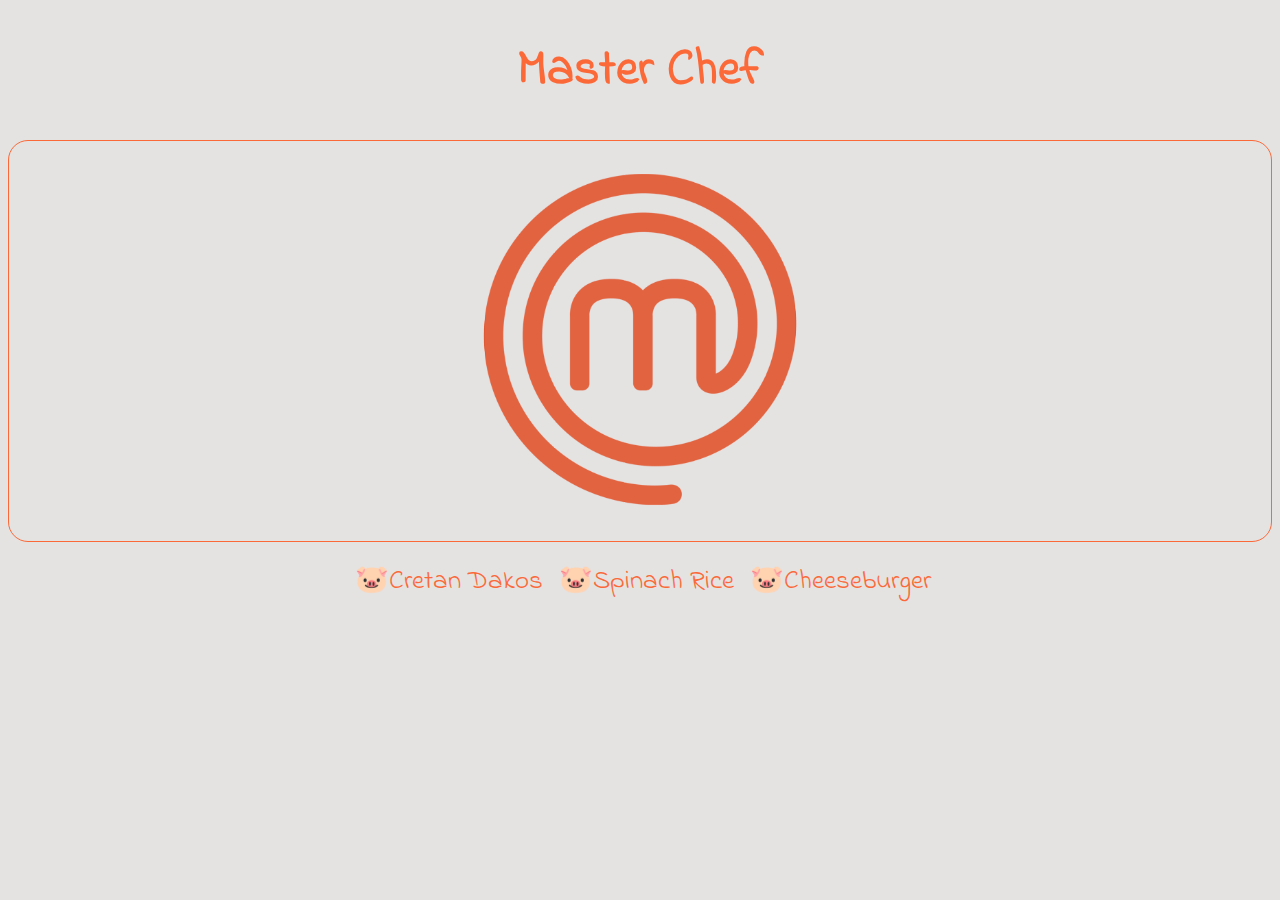
<file: index.html>
<!DOCTYPE html>
<html lang = "en">
    <head>
        <title>MasterChef</title>
        <meta charset = "utf-8">
        <link rel="stylesheet" href="css/styles.css">
        <link rel="preconnect" href="https://fonts.googleapis.com">
        <link rel="preconnect" href="https://fonts.gstatic.com" crossorigin>
        <link href="https://fonts.googleapis.com/css2?family=Indie+Flower&display=swap" rel="stylesheet">
</head>
    <body id = "page">
        
        <h1 class="header">Master Chef</h1>
        <div class="container">
        <img class="logo" src = "assets/placeholder.png", alt = "MasterChef logo">
        </div>
        <ul class="pig">
            <li class = "hover-effect"><a href = "recipes/dakos.html">Cretan Dakos</a></li>
            <li class = "hover-effect"><a href = "recipes/spinach_rice.html">Spinach Rice</a></li>
            <li class = "hover-effect"><a href = "recipes/cheeseburger.html">Cheeseburger</a></li>
        </ol>
    </body>
</html>
</file>
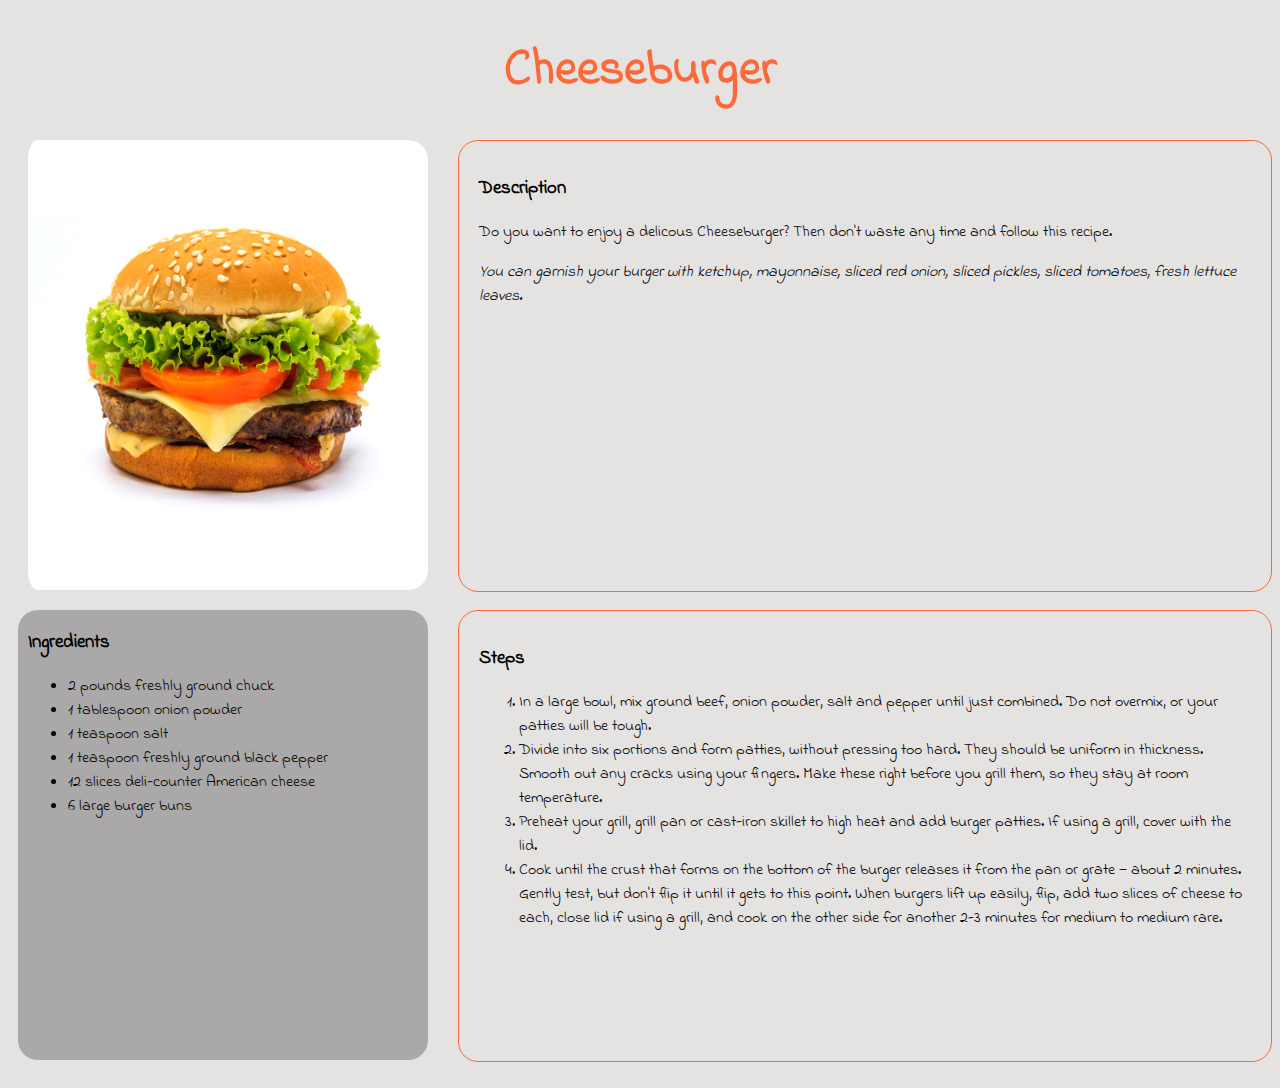
<file: recipes/cheeseburger.html>
<!DOCTYPE html>
<html lang="en">
    <head>
        <meta charset="utf-8">
        <title>Cheeseburger</title>
        <link rel="stylesheet" href="../css/styles.css">
        <link rel="preconnect" href="https://fonts.googleapis.com">
        <link rel="preconnect" href="https://fonts.gstatic.com" crossorigin>
        <link href="https://fonts.googleapis.com/css2?family=Indie+Flower&display=swap" rel="stylesheet">
    </head>
    <body id = "page">
        <h1 class="header">Cheeseburger</h1>
        <div class="flex-container">
            <img id="food" src = "../assets/cheese_burger.jpg" alt = "Cheeseburger">
            <div class="right">
                <h3>Description</h3>
                <p>Do you want to enjoy a delicous Cheeseburger? Then don't waste any time and follow this recipe.</p>
                <p><em>You can garnish your burger with ketchup, mayonnaise, sliced red onion, sliced pickles, sliced tomatoes, fresh lettuce leaves.</em></p>
            </div>
        </div>
        <div class="flex-container">
            <div class="left">
                <h3>Ingredients</h3> 
                <ul>
                    <li>2 pounds freshly ground chuck</li>
                    <li>1 tablespoon onion powder</li>
                    <li>1 teaspoon salt</li>
                    <li>1 teaspoon freshly ground black pepper</li>
                    <li>12 slices deli-counter American cheese</li>
                    <li>6 large burger buns</li>
                </ul>
            </div>
            <div class="right">
                <h3>Steps</h3>
                <ol>
                    <li>In a large bowl, mix ground beef, onion powder, salt and pepper until just combined. Do not overmix, or your patties will be tough.</li>
                    <li>Divide into six portions and form patties, without pressing too hard. They should be uniform in thickness. Smooth out any cracks using your fingers. Make these right before you grill them, so they stay at room temperature.</li>
                    <li>Preheat your grill, grill pan or cast-iron skillet to high heat and add burger patties. If using a grill, cover with the lid.</li>
                    <li>Cook until the crust that forms on the bottom of the burger releases it from the pan or grate — about 2 minutes. Gently test, but don't flip it until it gets to this point. When burgers lift up easily, flip, add two slices of cheese to each, close lid if using a grill, and cook on the other side for another 2-3 minutes for medium to medium rare.</li>
                </ol>
            </div>
        </div>
    </body>
</html>
</file>
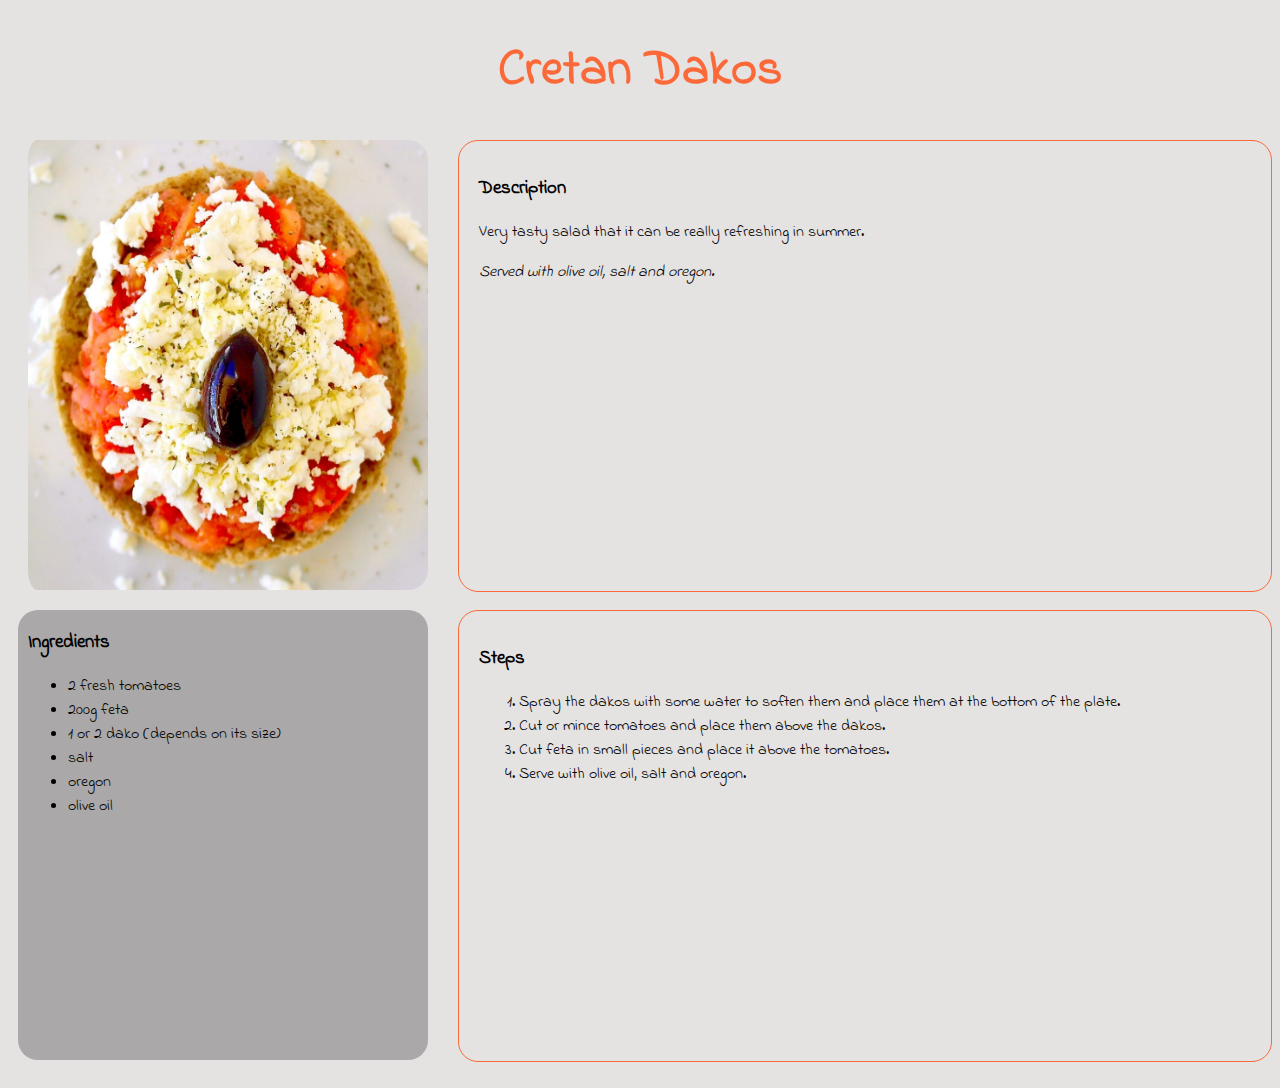
<file: recipes/dakos.html>
<!DOCTYPE html>
<html lang="en">
    <head>
        <meta charset="utf-8">
        <title>Cretan Dakos</title>
        <link rel="stylesheet" href="../css/styles.css">
        <link rel="preconnect" href="https://fonts.googleapis.com">
        <link rel="preconnect" href="https://fonts.gstatic.com" crossorigin>
        <link href="https://fonts.googleapis.com/css2?family=Indie+Flower&display=swap" rel="stylesheet">
    </head>
    <body id = "page">
        <h1 class="header">Cretan Dakos</h1>
        <div class="flex-container">
            <img id="food" src = "../assets/cretan_dako.jpeg", alt = "Cretan dako">
            <div class="right">
                <h3>Description</h3>
                <p>Very tasty salad that it can be really refreshing in summer.</p>
                <p><em>Served with olive oil, salt and oregon.</em></p>
            </div>
        </div>
        <div class="flex-container">
            <div class="left">
                <h3>Ingredients</h3> 
                <ul>
                    <li>2 fresh tomatoes</li>
                    <li>200g feta</li>
                    <li>1 or 2 dako (depends on its size)</li>
                    <li>salt</li>
                    <li>oregon</li>
                    <li>olive oil</li>
                </ul>
            </div>
            <div class="right">
                <h3>Steps</h3>
                <ol>
                    <li>
                        Spray the dakos with some water to soften them and place them at the bottom of the plate.
                    </li>
                    <li>Cut or mince tomatoes and place them above the dakos.</li>
                    <li>Cut feta in small pieces and place it above the tomatoes.</li>
                    <li>Serve with olive oil, salt and oregon.</li>    
                </ol>
            </div>
        </div>
    </body>
</html>
</file>
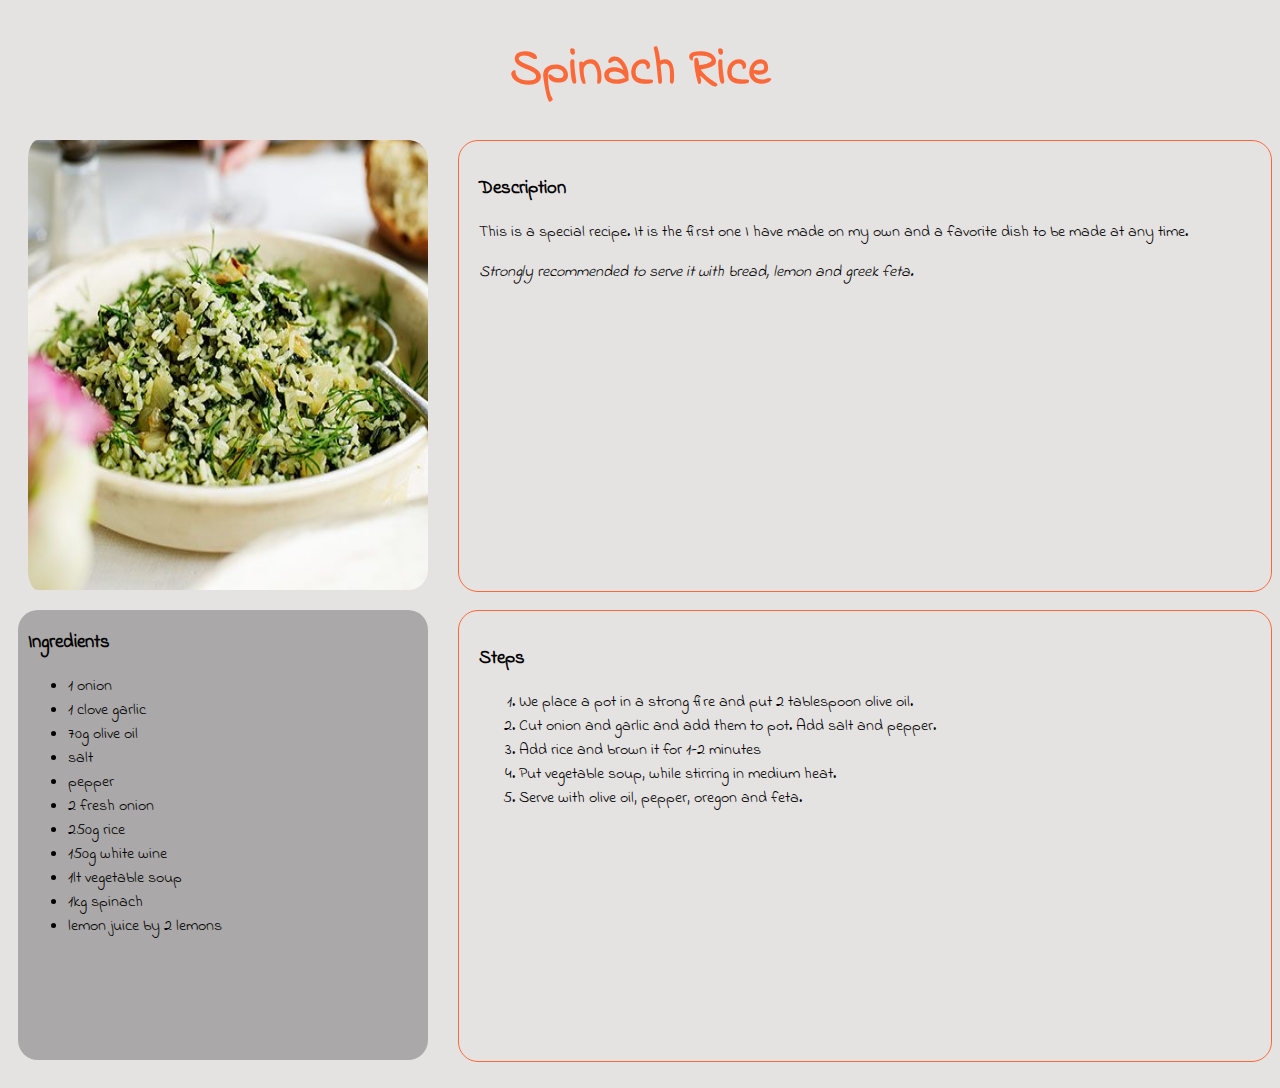
<file: recipes/spinach_rice.html>
<!DOCTYPE html>
<html lang="en">
    <head>
        <meta charset="utf-8">
        <title>Spinach Rice</title>
        <link rel="stylesheet" href="../css/styles.css">
        <link rel="preconnect" href="https://fonts.googleapis.com">
        <link rel="preconnect" href="https://fonts.gstatic.com" crossorigin>
        <link href="https://fonts.googleapis.com/css2?family=Indie+Flower&display=swap" rel="stylesheet">
    </head>
    <body id = "page">
        <h1 class="header">Spinach Rice</h1>
        <div class="flex-container">
            <img id = "food" src = "../assets/spinach_rice.jpg", alt = "Spinach rice">
            <div class="right">
                <h3>Description</h3>
                <p>This is a special recipe. It is the first one I have made on my own and a favorite dish to be made at any time.</p>
                <p><em>Strongly recommended to serve it with bread, lemon and greek feta.</em></p>
            </div>
        </div>
        <div class="flex-container">
            <div class="left">
            <h3>Ingredients</h3> 
                <ul>
                    <li>1 onion</li>
                    <li>1 clove garlic</li>
                    <li>70g olive oil</li>
                    <li>salt</li>
                    <li>pepper</li>
                    <li>2 fresh onion</li>
                    <li>250g rice</li>
                    <li>150g white wine</li>
                    <li>1lt vegetable soup</li>
                    <li>1kg spinach</li>
                    <li>lemon juice by 2 lemons</li>
                </ul>
            </div>
            <div class="right">
            <h3>Steps</h3>
            <ol>
                <li>
                    We place a pot in a strong fire and put 2 tablespoon olive oil.
                </li>
                <li>Cut onion and garlic and add them to pot. Add salt and pepper.</li>
                <li>Add rice and brown it for 1-2 minutes</li>
                <li>Put vegetable soup, while stirring in medium heat.</li>
                <li>Serve with olive oil, pepper, oregon and feta.</li>    
            </ol>
            </div>
        </div>
    </body>
</html>
</file>
<file: css/styles.css>
.header {
    font-size: 50px;
    text-align: center;
}

#page {
    background-color: rgb(229, 226, 226);
}

.logo {
    display: block;
    margin-left: auto;
    margin-right: auto;
    height: 400px;
    width: auto;
}

#food {
    height: auto;
}

.flex-container {
    display:grid;
    flex:1 1 auto;
    grid-template-columns: 1fr 3fr;
}

.left {
    background-color: rgb(170, 168, 168);
}

#food, .left {
    width: 400px;
    height: 450px;
    border-radius: 20px;
    margin-left: 10px;
    margin-right: 30px;
    padding-left: 10px;
    margin-bottom: 20px;
}

.right {
    margin-left: 0px;
    padding: 15px 20px;
    height: 420px;
    width: auto;
}

.container {
    width: auto;
}

.right, .container {
    border: 1px solid #FB6938;
    border-radius: 20px;
}

.pig {
    display: flex;
    justify-content: center;
    margin: 20px 0 0 0;
}

ul.pig li {
    margin: 0 25px 0 25px;
    font-size: 27px;
}

.pig li::marker {
    content: "🐷";
}

.pig li:hover::marker {
    content: "🍖";
}

.pig li:hover {
    font-weight: bold;
}

a:link {
    text-decoration: none;
}

a, a:visited, a:hover, a:active, .header {
    color: #FB6938
}

.header, li , p, h3 {
    font-family: 'Indie Flower', cursive, 'Courier New', Courier, monospaces;
}
</file>
